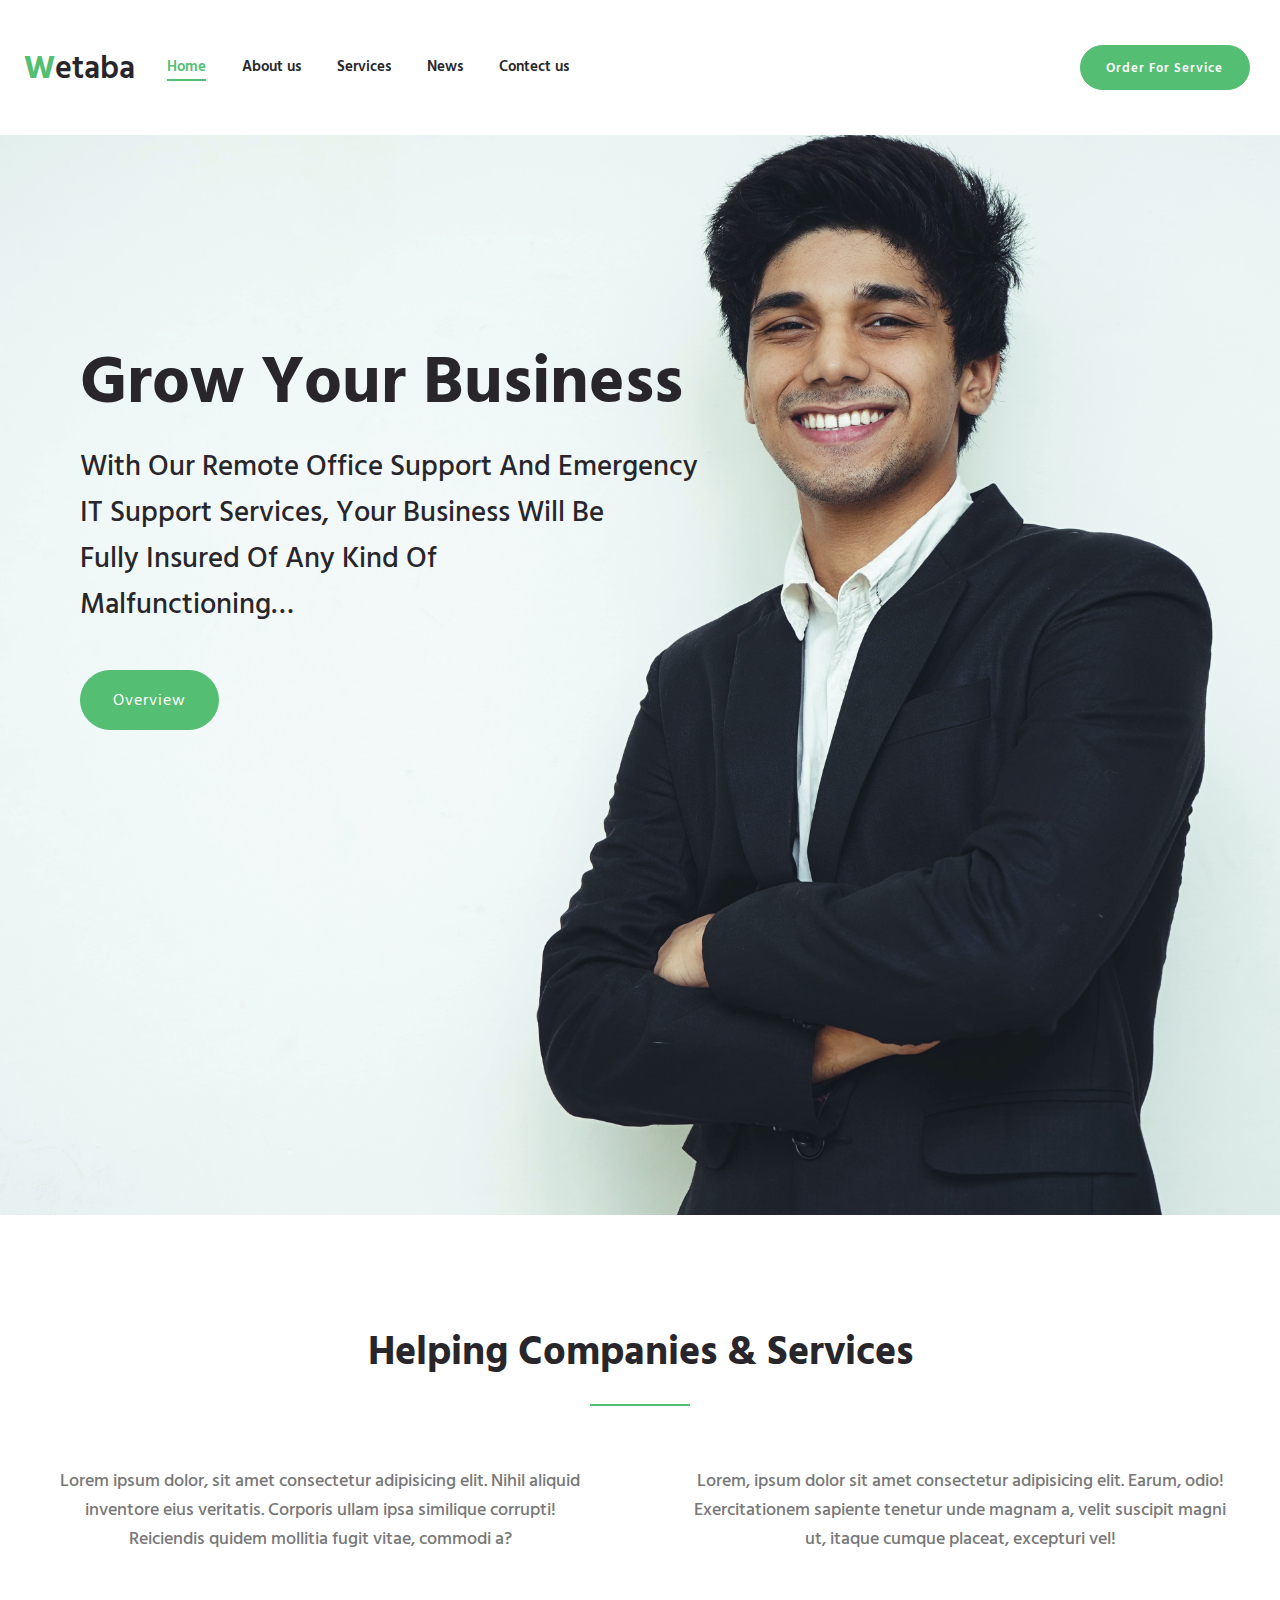
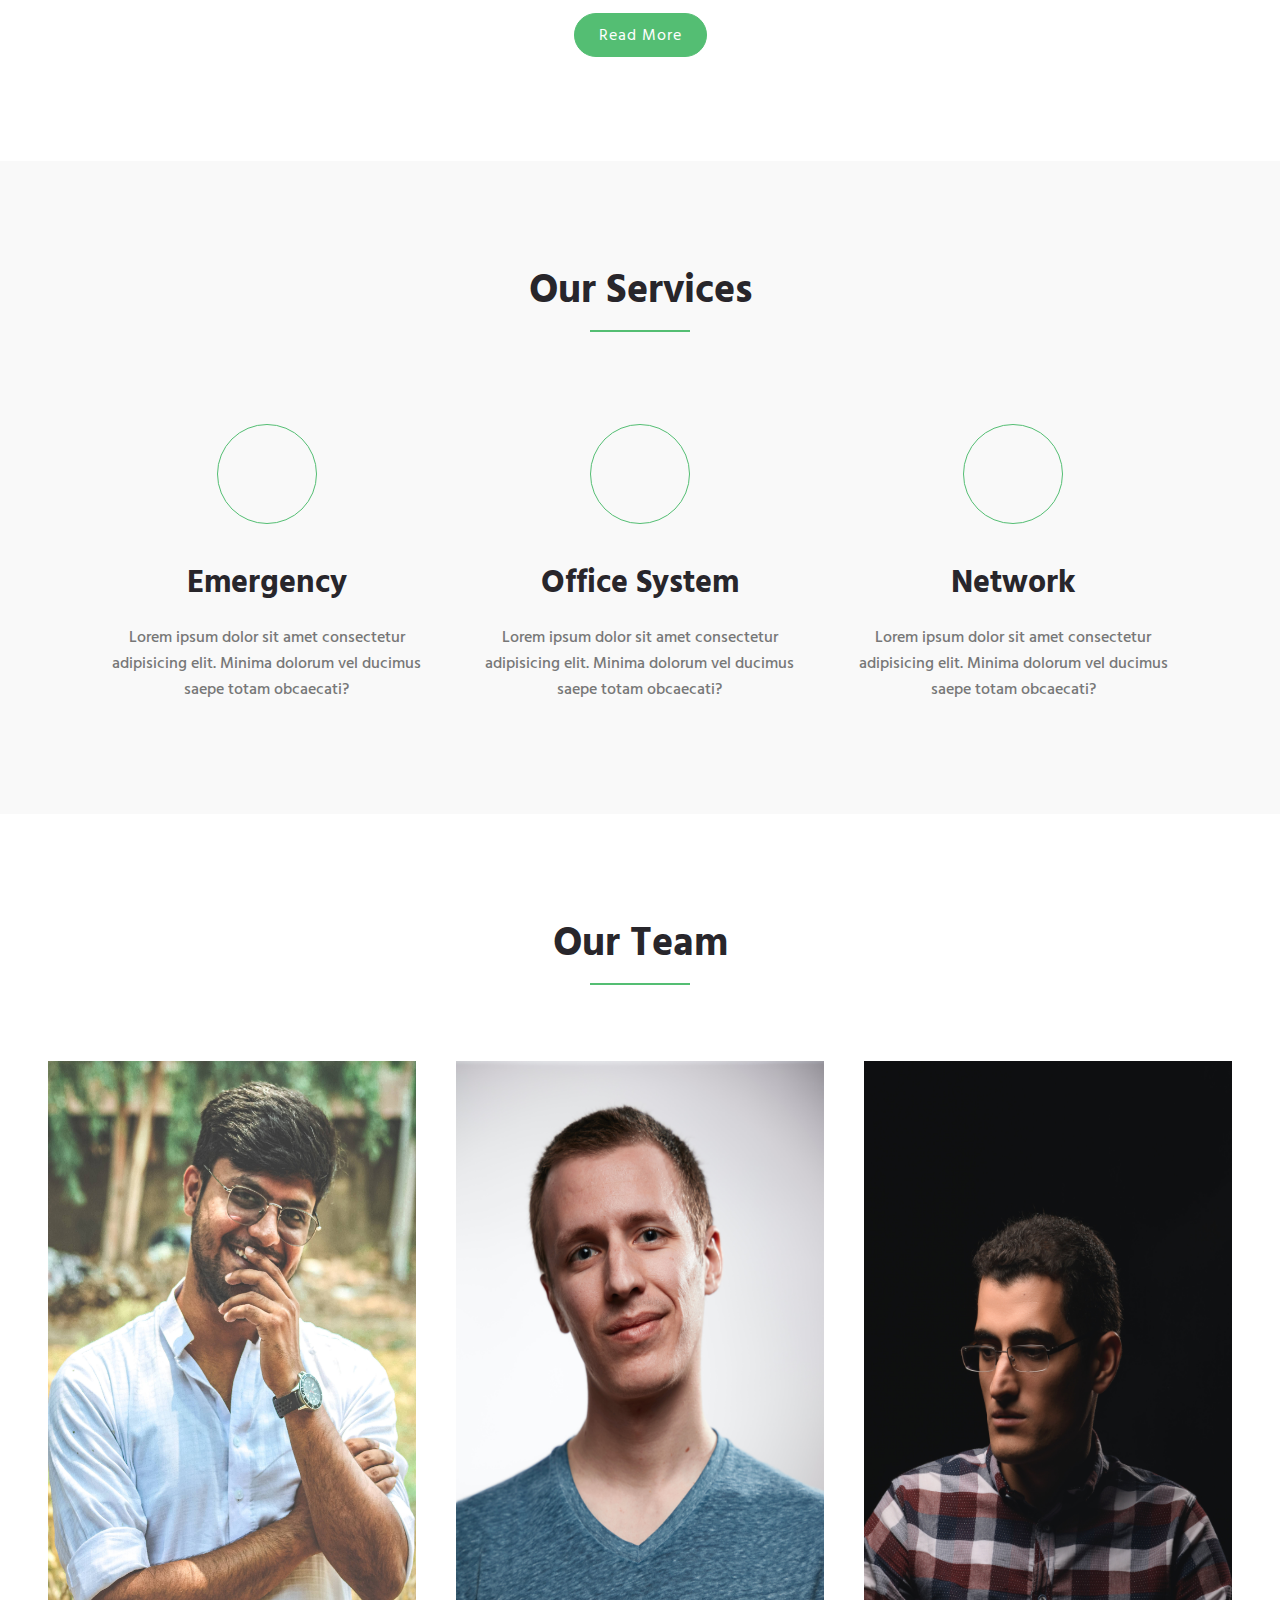
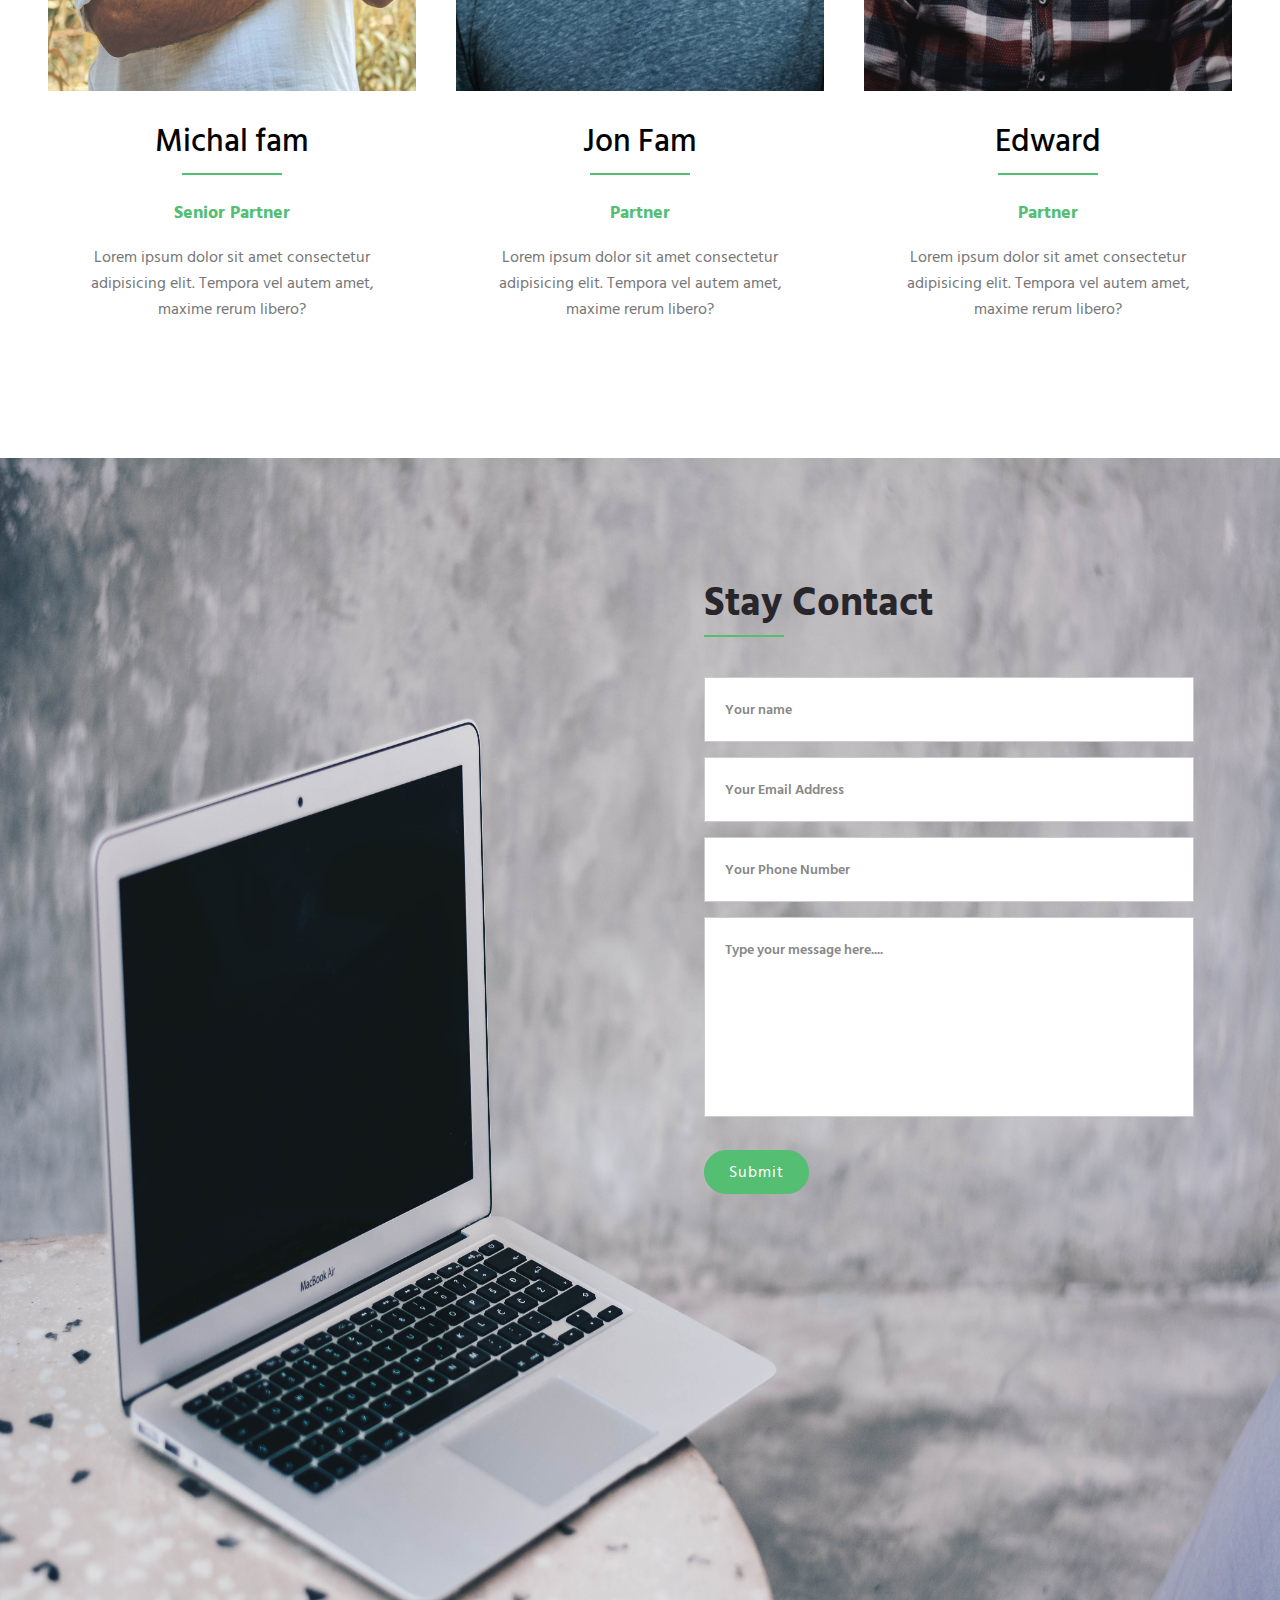
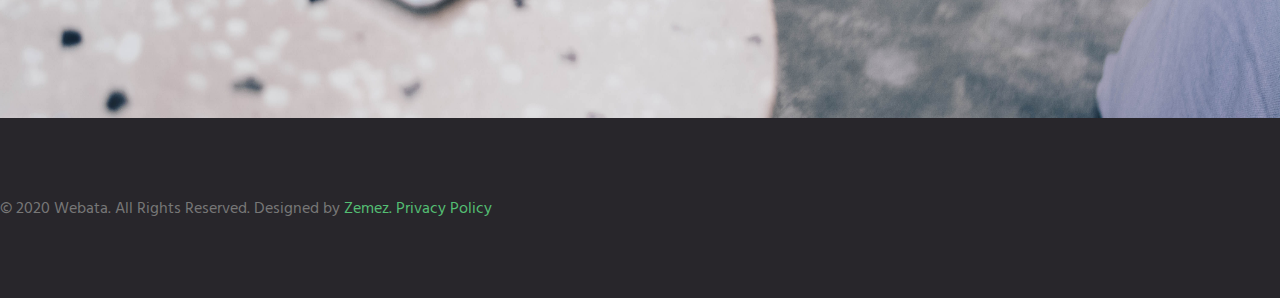
<file: index.html>
<!DOCTYPE html>
<html lang="en">
<head>
    <meta charset="UTF-8">
    <meta http-equiv="X-UA-Compatible" content="IE=edge">
    <meta name="viewport" content="width=device-width, initial-scale=1.0">
    <link rel="preconnect" href="https://fonts.gstatic.com">
    <link href="https://fonts.googleapis.com/css2?family=Hind+Siliguri:wght@300&display=swap" rel="stylesheet">
    <link rel="stylesheet" href="style/style.css">
    <link rel="stylesheet" href="responsive/res.css">
    <link rel="stylesheet" href="https://pro.fontawesome.com/releases/v5.10.0/css/all.css" integrity="sha384-AYmEC3Yw5cVb3ZcuHtOA93w35dYTsvhLPVnYs9eStHfGJvOvKxVfELGroGkvsg+p" crossorigin="anonymous"/>
    <title>Business 1</title>
</head>
<body>
    <div class="web-container">
        <header>
            <div class="head-container">
            <div class="logo">
                <h1><span>W</span>etaba</h1>
            </div>
            <div class="nav-links" id="nav-links">
                <div class="cross"><i class="fal fa-times" onclick="closeMenu()"></i></div>
                <ul>
                    <li><a id="active" href="index.html">Home</a></li>
                    <li><a href="aboutus.html">About us</a></li>
                    <li><a href="services.html">Services <i class="fal fa-angle-down"></i></a></li>
                    <li><a href="news.html">News</a></li>
                    <li><a href="contect.html">Contect us</a></li>
                </ul>
            </div>
            </div>
            <button class="order">Order For Service</button>
            <div class="burger">
                <i class="fal fa-bars" onclick="showMenu()"></i>
            </div>
        </header>

        <div class="web-title">
            <div class="front-img"></div>
            <div class="title-txt">
                <h1>Grow Your Business</h1>
                <h3>With Our Remote Office Support And Emergency<br> IT Support Services, Your Business Will Be<br> Fully Insured Of Any Kind Of<br> Malfunctioning…</h3>
                <button class="tested">Overview</button>
            </div>
        </div>

        <div class="services-container">
            <h1>Helping Companies & Services</h1>
            <div class="service-whole-box">
            <div class="service-box">
                <p>Lorem ipsum dolor, sit amet consectetur adipisicing elit. Nihil aliquid inventore eius veritatis. Corporis ullam ipsa similique corrupti! Reiciendis quidem mollitia fugit vitae, commodi a?</p>
            </div>
            <div class="service-box">
                <p>Lorem, ipsum dolor sit amet consectetur adipisicing elit. Earum, odio! Exercitationem sapiente tenetur unde magnam a, velit suscipit magni ut, itaque cumque placeat, excepturi vel!</p>
            </div>
            </div>
            <button class="service-read">Read More</button>
        </div>

        <div class="our-services">
            <h1>Our Services</h1>
            <div class="service-opt-container">
                <div class="service-opt-box">
                    <div class="service-icon">
                        <a href=""><span><i class="fal fa-thunderstorm"></i></span></a>
                    </div>
                    <div class="services-txt">
                        <h2>Emergency</h2>
                        <h4>Lorem ipsum dolor sit amet consectetur adipisicing elit. Minima dolorum vel ducimus saepe totam obcaecati?</h4>
                    </div>
                </div>

                <div class="service-opt-box">
                    <div class="service-icon">
                        <a href=""><span><i class="fal fa-chair-office"></i></span></a>
                    </div>
                    <div class="services-txt">
                        <h2>Office System</h2>
                        <h4>Lorem ipsum dolor sit amet consectetur adipisicing elit. Minima dolorum vel ducimus saepe totam obcaecati?</h4>
                    </div>
                </div>

                <div class="service-opt-box">
                    <div class="service-icon">
                        <a href=""><span><i class="fal fa-chart-network"></i></span></a>
                    </div>
                    <div class="services-txt">
                        <h2>Network</h2>
                        <h4>Lorem ipsum dolor sit amet consectetur adipisicing elit. Minima dolorum vel ducimus saepe totam obcaecati?</h4>
                    </div>
                </div>
            </div>
        </div>

        <div class="team">
            <h1>Our Team</h1>
            <div class="team-container">
                <div class="team-box">
                    <div class="team-img">
                        <img src="images/haad-ul-zaman-7rIE9DPdo80-unsplash.jpg" alt="">
                    </div>
                    <div class="team-txt">
                        <h2>Michal fam</h2>
                        <h5>Senior Partner</h5>
                        <p>Lorem ipsum dolor sit amet consectetur adipisicing elit. Tempora vel autem amet, maxime rerum libero?</p>
                    </div>
                </div>
                <div class="team-box">
                    <div class="team-img">
                        <img src="images/ludovic-migneault-4uj3iZ5m084-unsplash.jpg" alt="">
                    </div>
                    <div class="team-txt">
                        <h2>Jon Fam</h2>
                        <h5>Partner</h5>
                        <p>Lorem ipsum dolor sit amet consectetur adipisicing elit. Tempora vel autem amet, maxime rerum libero?</p>
                    </div>
                </div>
                <div class="team-box">
                    <div class="team-img">
                        <img src="images/amirhossein-azandarian-malayeri-f4Ke_PjnivE-unsplash.jpg" alt="">
                    </div>
                    <div class="team-txt">
                        <h2>Edward</h2>
                        <h5>Partner</h5>
                        <p>Lorem ipsum dolor sit amet consectetur adipisicing elit. Tempora vel autem amet, maxime rerum libero?</p>
                    </div>
                </div>
            </div>
        </div>

        <div class="form-container">
            <img src="images/content-pixie-62YQFwl7xSQ-unsplash.jpg" alt="">
            <form class="contact" action="" method="post">
                <h1>Stay Contact</h1>
                <fieldset>
                    <input placeholder="Your name" type="text" tabindex="1" required>
                </fieldset>
                <fieldset>
                    <input placeholder="Your Email Address" type="email" tabindex="2" required>
                </fieldset>
                <fieldset>
                    <input placeholder="Your Phone Number" type="tel" tabindex="3" required>
                </fieldset>
                <fieldset>
                    <textarea placeholder="Type your message here...." tabindex="5" required></textarea>
                </fieldset>
                <button value="submit" class="send-btn">Submit</button>
            </form>
        </div>    

        <footer>
            <div class="policy">
            <p>© 2020 Webata. All Rights Reserved. Designed by <span>Zemez. Privacy Policy</span></p>
            </div>
            <div class="social-icons">
                <ul>
                    <li><a href=""><i class="fab fa-facebook-f"></i></a></li>
                    <li><a href=""><i class="fab fa-twitter"></i></a></li>
                    <li><a href=""><i class="fab fa-instagram"></i></a></li>
                    <li><a href=""><i class="fab fa-youtube"></i></a></li>
                    <li><a href=""><i class="fab fa-pinterest"></i></a></li>
                </ul>
            </div>
        </footer>
        

    </div>

    <!--Javascript-->
    <script>
        var show = document.getElementById("nav-links");
        function showMenu(){
            show.style.right = "0";
        }
        function closeMenu(){
            show.style.right = "-100%";
        }
    </script>

</body>
</html>
</file>
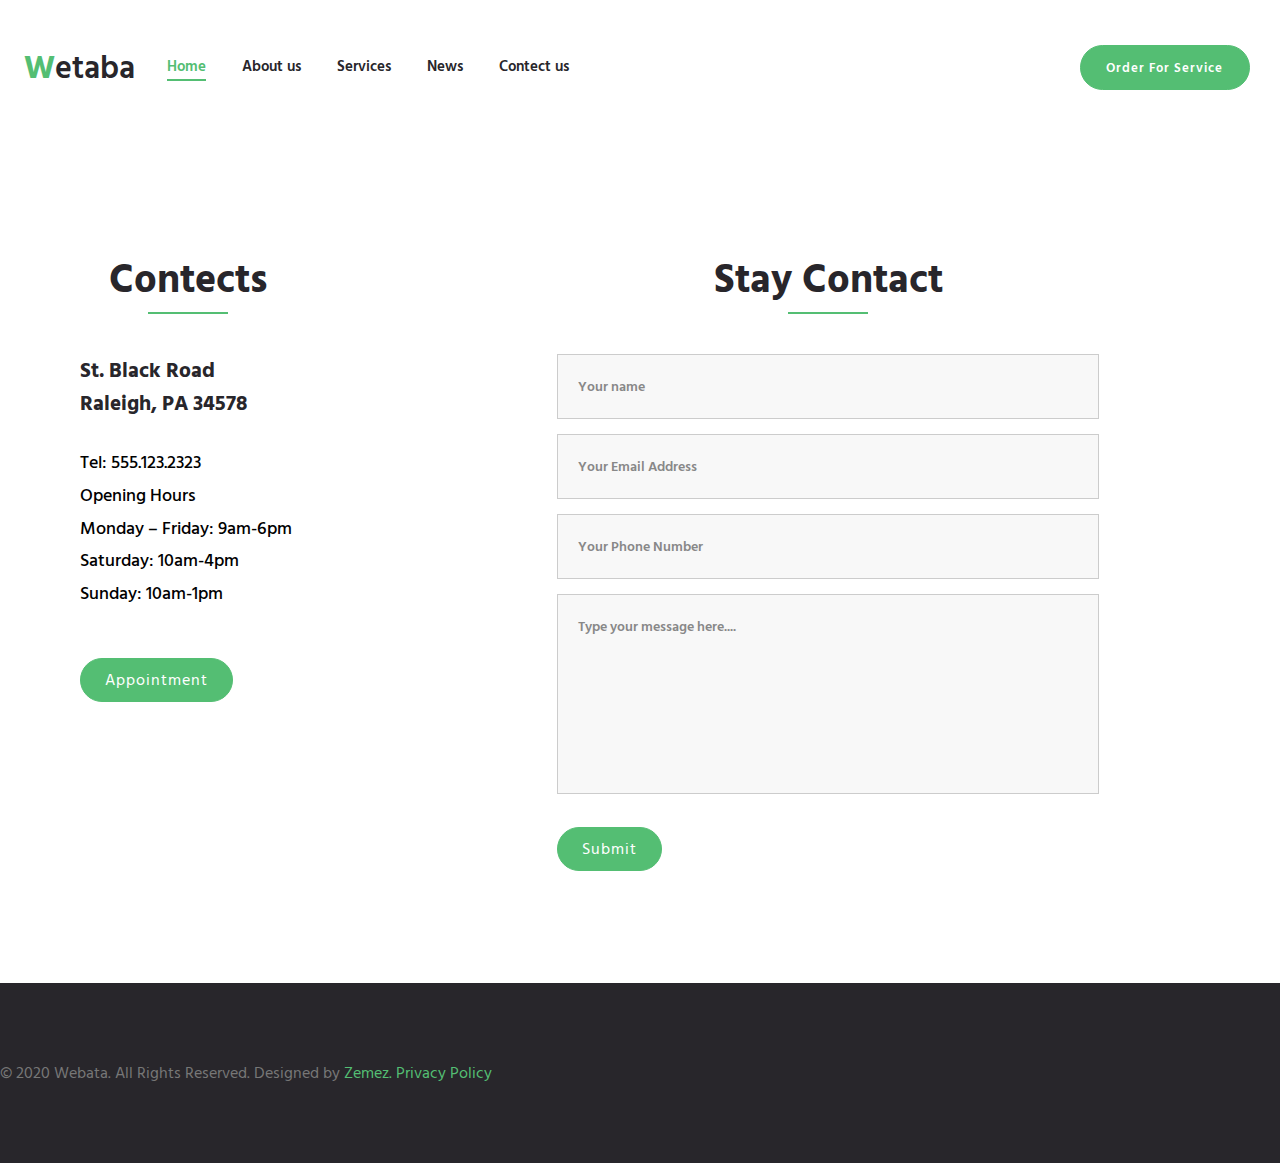
<file: contect.html>
<!DOCTYPE html>
<html lang="en">
<head>
    <meta charset="UTF-8">
    <meta http-equiv="X-UA-Compatible" content="IE=edge">
    <meta name="viewport" content="width=device-width, initial-scale=1.0">
    <link rel="preconnect" href="https://fonts.gstatic.com">
    <link href="https://fonts.googleapis.com/css2?family=Hind+Siliguri:wght@300&display=swap" rel="stylesheet">
    <link rel="stylesheet" href="style/style.css">
    <link rel="stylesheet" href="style/aboutus.css">
    <link rel="stylesheet" href="style/sercice.css">
    <link rel="stylesheet" href="style/news.css">
    <link rel="stylesheet" href="style/contect.css">
    <link rel="stylesheet" href="responsive/res.css">
    <link rel="stylesheet" href="https://pro.fontawesome.com/releases/v5.10.0/css/all.css" integrity="sha384-AYmEC3Yw5cVb3ZcuHtOA93w35dYTsvhLPVnYs9eStHfGJvOvKxVfELGroGkvsg+p" crossorigin="anonymous"/>
    <title>Business 1</title>
</head>
<body>
    <div class="web-container">
        <header>
            <div class="head-container">
            <div class="logo">
                <h1><span>W</span>etaba</h1>
            </div>
            <div class="nav-links" id="nav-links">
                <div class="cross"><i class="fal fa-times" onclick="closeMenu()"></i></div>
                <ul>
                    <li><a id="active" href="index.html">Home</a></li>
                    <li><a href="aboutus.html">About us</a></li>
                    <li><a href="services.html">Services <i class="fal fa-angle-down"></i></a></li>
                    <li><a href="news.html">News</a></li>
                    <li><a href="news.html">Contect us</a></li>
                </ul>
            </div>
            </div>
            <button class="order">Order For Service</button>
            <div class="burger">
                <i class="fal fa-bars" onclick="showMenu()"></i>
            </div>
        </header>

        <div class="contect-whole">

        <div class="contect-data">
            <h1>Contects</h1>
            <h3>St. Black Road Raleigh, PA 34578</h3>
            <p>Tel: 555.123.2323</p>
            <p>Opening Hours</p>
            <p>Monday – Friday: 9am-6pm</p>
            <p>Saturday: 10am-4pm</p>
            <p>Sunday: 10am-1pm</p>
            <button value="submit" class="app-btn">Appointment</button>
        </div>

        <div class="contect-container">
            <form class="about-contect" action="" method="post">
                <h1>Stay Contact</h1>
                <fieldset>
                    <input placeholder="Your name" type="text" tabindex="1" required>
                </fieldset>
                <fieldset>
                    <input placeholder="Your Email Address" type="email" tabindex="2" required>
                </fieldset>
                <fieldset>
                    <input placeholder="Your Phone Number" type="tel" tabindex="3" required>
                </fieldset>
                <fieldset>
                    <textarea placeholder="Type your message here...." tabindex="5" required></textarea>
                </fieldset>
                <button value="submit" class="send-btn">Submit</button>
            </form>
        </div>   

    </div>

        <footer>
            <div class="policy">
            <p>© 2020 Webata. All Rights Reserved. Designed by <span>Zemez. Privacy Policy</span></p>
            </div>
            <div class="social-icons">
                <ul>
                    <li><a href=""><i class="fab fa-facebook-f"></i></a></li>
                    <li><a href=""><i class="fab fa-twitter"></i></a></li>
                    <li><a href=""><i class="fab fa-instagram"></i></a></li>
                    <li><a href=""><i class="fab fa-youtube"></i></a></li>
                    <li><a href=""><i class="fab fa-pinterest"></i></a></li>
                </ul>
            </div>
        </footer>


    </div>

    <!--Javascript-->
    <script>
        var show = document.getElementById("nav-links");
        function showMenu(){
            show.style.right = "0";
        }
        function closeMenu(){
            show.style.right = "-100%";
        }
    </script>


</body>
</html>
</file>
<file: style/style.css>
*{
    padding: 0;
    margin: 0;
    box-sizing: border-box;
    font-family: hind siliguri,Sans-serif;
}
.web-container{
    border: px solid red;
}
/* Header css */
header{
    background-color: #fff;
    display: flex;
    align-items: center;
    justify-content: space-between;
    height: 15vh;
    border-color: #ECECEE;
    box-shadow: 2px 2px 2px #ececee;
}
.head-container{
    display: flex;
    align-items: center;
}

.logo{
    padding-left: 1.5em;
    padding-right: 2em;
}
.logo h1{
    font-weight: 600;
    color: #28262b;
}
.logo span{
    color: #54be73;
    font-weight: bold;
}

.fa-times {
    font-size: 1.2rem;
    font-weight: 900;
    cursor: pointer;
}
.cross{
    display: none;
}
.nav-links{
    transition: .5s;
}
.nav-links ul{
    list-style-type: none;
}
.nav-links ul li{
    display: inline-block;
    padding-right: 2em;
}
.nav-links ul li::after{
    content: '';
    width: 0;
    height: .2vh;
    background-color: #54be73;
    margin: auto;
    display: block;
    transition: .5s;
}
.nav-links ul li:hover:after{
    width: 100%;
}
.nav-links ul li a:hover{
    color: #54be73;
}
.nav-links ul li a{
    text-decoration: none;
    font-size: .96rem;
    color: #28262b;
    font-weight: 600;
}
.nav-links ul li a:focus{
    color: #54be73;
}
#active{
    color: #54be73;
}

#active::after{
    content: '';
    width: 100%;
    height: .2vh;
    background-color: #54be73;
    margin: auto;
    display: block;
}

.order{
    background-color: #54be73;
    border: 1px solid #54be73;
    border-radius: 30px;
    color: #fff;
    padding: .9em 2em;
    font-size: .8rem;
    font-weight: 600;
    letter-spacing: 1px;
    float: left;
    margin-right: 30px;
    transition: .5s;
}
.order:hover{
    background-color: #fff;
    color: #54be73;
}
.fa-bars
{
    color: #28262b;
    font-size: 2em;
    font-weight: 900;
    cursor: pointer;
    padding-right: 1em;
}
.burger{
    display: none;
}
.fa-times{
    display: none;
}
.web-title{
   position: relative;
}
.front-img{
    display: flex;
    height: 120vh;
    background-image: url(../images/i1.jpg);
    background-position: center center;
    background-repeat: no-repeat;
    background-size: cover;
    height: ;
}
.front-img img{
    max-height: 100%;
    width: 100%;
    background-position: center;
    background-size: cover;
    overflow-x: hidden;
}
.opacity{
    position: absolute;
    display: flex;
    background-color: #fff;
    top: 0;
    width: 100%;
    opacity: .1;
}

.title-txt{
    position: absolute;
    top: 0;
    padding: 12em 0em 0em 5em;
}
.title-txt h1{
    color: #28262b;
    padding-bottom: .1em;
    font-size: 4.2rem;
}
.title-txt h3{
    color: #28262b;
    font-size: 1.8rem;
    font-weight: 500;
    padding-bottom: 1.5em;
}
.tested{
    background-color: #54be73;
    border-radius: 30px;
    border: 1px solid #54be73;
    padding: 1em 2em;
    color: #fff;
    font-size: 1rem;
    letter-spacing: 1px;
    transition: .5s;
}
.tested:hover{
    background-color: #28262b;
    border: 1px solid #28262b;
    cursor: pointer;
}

/* Services */
.services-container{
    text-align: center;
    padding: 6.5em 0em;
}
.services-container h1{
    text-align: center;
    color: #28262b;
    font-size: 2.5rem;
    padding-bottom: 1em;
}
.services-container h1::after{
    content:'';
    width: 100px;
    height: 2px;
    margin: auto;
    display: block;
    background-color: #54be73;
    margin-top: .5em;
}
.service-whole-box{
    display: grid;
    grid-template-columns: 1fr 1fr;
}
.service-box{
    padding: 20px 50px;
    color: #777777;
    font-size: 1.1rem;
    font-weight: 500;
    text-align: center;
}
.service-read{
    padding: .5em 1.5em;
    background-color: #54be73;
    color: #fff;
    margin-top: 40px;
    font-size: 1em;
    letter-spacing: 1px;
    border: 1px solid #54be73;
    border-radius: 30px;
    transition: .5s;
}
.service-read:hover{
    background-color: #28262b;
    border: 1px solid #28262b;
}
/* our services*/
.our-services{
    background-color: #F9F9F9;
    padding: 6em 5em;
}
.our-services h1{
    color: #28262b;
    font-size: 2.5rem;
    text-align: center;
    padding-bottom: 1.5em;
}

.our-services h1::after{
    content:'';
    width: 100px;
    height: 2px;
    margin: auto;
    display: block;
    background-color: #54be73;
    margin-top: .2em;
}
.service-opt-container{
    display: grid;
    grid-template-columns: 1fr 1fr 1fr;
}

.service-opt-box{
    border: px solid red;
    font-weight: 500;
    text-align: center;
    padding: 1em .5em;
}
.service-icon{
    padding: 1em 0em 1.5em 0em;
}
.service-icon span{
    border: 1px solid #54be73;
    display: inline-block;
    border-radius: 50%;
    color: #54be73;
    font-size: 2rem;
    height: 100px;
    width: 100px;
    align-items: center;
    line-height: 100px;
    transition: .5s;
}
.services-txt {
    padding: 0em 1em;
}
.services-txt h2{
    color: #28262b;
    font-size: 2rem;
    padding-bottom: .5em;
}
.services-txt h4{
    color: #777777;
    font-weight: 500;
}
.service-icon span:hover{
    background-color: #54be73;
    color: #fff;
}
/* teams*/
.team{
    padding: 6em 0em;
}
.team h1{
    text-align: center;
    color: #28262b;
    font-size: 2.5rem;
    padding-bottom: 1.5em;
}
.team h1::after{
    content:'';
    width: 100px;
    height: 2px;
    margin: auto;
    display: block;
    background-color: #54be73;
    margin-top: .2em;
}
.team-container{
    display: grid;
    grid-template-columns: 1fr 1fr 1fr;
    grid-column-gap: 40px;
    padding: 1em 3em;
}
.team-img{
    display: flex;
    width: 100%;
    height: 70vh;
}
.team-img img{
    width: 100%;
    max-height: 100%;
}
.team-txt{
    text-align: center;
    padding: 1.5em 2em;
}
.team-txt h2{
    font-size: 2rem;
    font-weight: 500;
    text-align: center;
    padding-bottom: .7em;
}
.team-txt h2::after{
    content:'';
    width: 100px;
    height: 2px;
    margin: auto;
    display: block;
    background-color: #54be73;
    margin-top: .2em;
}
.team-txt h5{
    color: #54be73;
    font-size: 1.1em;
    padding-bottom: 1em;
}
.team-txt p{
    color: #777;
}


/*form*/
.form-container{
    position: relative; 
    width: 100%;
}
.form-container img{
    background-position: center center;
    background-repeat: no-repeat;
    background-size: cover;
    width: 100%;
    height: 140vh;
    display: flex;
}

.contact{
    position: absolute;
    width: 45%;
    top: 0px;
    padding-top: 7em;
    right: 0;
    border: px solid red;
}
.contact h1{
    color: #28262b;
    font-size: 2.5rem;
    padding-bottom: 1em;
}

.contact h1::after{
    content:'';
    width: 80px;
    height: 2px;
    display: block;
    background-color: #54be73;
}


fieldset {
    border: medium none !important;
    margin: 0 0 10px;
    min-width: 50%;
    padding: 0;
    width: 85%;
}

.contact input[type="text"],
.contact input[type="email"],
.contact input[type="tel"],
.contact textarea {
    width: 100%;
    border: 1px solid #ccc;
    background: #FFF;
    margin: 0 0 5px;
    padding: 20px;
    font-size: .9rem;
    font-weight: 600;
}

.contact input[type="text"]:hover,
.contact input[type="email"]:hover,
.contact input[type="tel"]:hover,
.contact textarea:hover {
    -webkit-transition: border-color 0.3s ease-in-out;
    -moz-transition: border-color 0.3s ease-in-out;
    transition: border-color 0.3s ease-in-out;
    border: 1px solid #aaa;
}

.contact textarea {
    height: 200px;
    max-width: 100%;
    resize: none;
}
.send-btn{
    padding: .5em 1.5em;
    background-color: #54be73;
    color: #fff;
    margin-top: 10px;
    font-size: 1em;
    letter-spacing: 1px;
    border: 1px solid #54be73;
    border-radius: 30px;
    transition: .5s;
}
.send-btn:hover{
    background-color: #28262b;
    border: 1px solid #28262b;
}

.contact input:focus,
.contact textarea:focus {
    outline: 0;
    border: 1px solid #aaa;
    background-color: #ececee;
}

::-webkit-input-placeholder {
    color: #888;
}

:-moz-placeholder {
    color: #888;
}

::-moz-placeholder {
    color: #888;
}

:-ms-input-placeholder {
    color: #888;
}


/*Footer*/
footer{
    display: flex;
    background-color: #28262b;
    height: 20vh;
    justify-content: space-between;
    align-items: center;
}
.policy p{
    color: #777;
    line-height: 20vh;
}
.policy p span{
    color: #54be73;
}

.social-icons{
    padding-right: 10px;
}
.social-icons ul{
    list-style-type: none;
    display: flex;
}

.social-icons ul li a{
    color: #777;
    text-decoration: none;
    font-size: 1.3rem;
    padding: 0em .5em;
}
.social-icons ul li a:hover{
    color: #54be73;
}
</file>
<file: responsive/res.css>
@media screen and (max-width: 895px) {
    .burger{
        display: block;
    }
    .order{
        margin-left: 100px;
    }
    .cross{
        display: block;
    }
    .nav-links{
        position: fixed;
        top: 0;
        right: 0;
        background-color: #fff;
        height: 100vh;
        width: 100%;
        z-index: 2;   
        padding: 30px 0px 0px 30px;
    }
    .nav-links ul li {
        display: block;
        padding: 5px 0px;
    }
    .nav-links ul li::after{
        margin: 0;
    }
    .nav-links ul li:hover:after{
        width: 10%;
    }
    #active::after{
        content: none;
    }
    .title-txt h1{
        font-size: 2.5rem;
    }
    .title-txt h3{
        font-size: 1.5rem;
    }
    
    .title-txt{
        padding: 7.5em 0em 0em 2em;
    }
    
    .service-opt-container{
        grid-template-columns: repeat(2,1fr);
    }
    .service-opt-box{
        padding: 1em 0em;
    }
    .team-container{
        grid-template-columns: repeat(2,1fr);
        grid-row-gap: 50px;
    }
    .service-whole-box{
        grid-template-columns: repeat(1,1fr);
    }
    .service-box{
        padding: 20px;
    }
    .service-box p{
        font-size: 1.3rem;
    }
    .form-container img{
        height: 100vh;
    }
    .contact{
        padding-top: 1em;
    }
    .contact input[type="text"],
.contact input[type="email"],
.contact input[type="tel"],
.contact textarea {
    padding: 10px 20px;
}
}


@media screen and (max-width: 770px){
    .service-opt-container{
        grid-template-columns: repeat(1,1fr);
    }
    .services-txt h4{
        font-size: 1.3rem;
    }

    .team-container{
        grid-template-columns: repeat(1,1fr);
        padding: 1em .5em;
    }
    .team-img{
        height: 100vh;
    }
    .team-img img{
        height: 100vh;
    }
    .team-txt p{
        font-size: 1.3rem;
    }
    footer{
        display: block;
    }
    .policy{
        text-align: center;
    }
    .policy p{
        line-height: 10vh;
    }
    .social-icons{
        width: 100%;
        margin: 0 auto;
        justify-content: center;
        text-align: center;
    }
    .social-icons ul{
        list-style-type: none;
        justify-content: center;
    }

    .contact{
        padding-top: 1em;
        padding-left: 1.5em;
        width: 100%;
    }
    .contact input[type="text"],
    .contact input[type="email"],
    .contact input[type="tel"],
    .contact textarea {
        padding: 10px 20px;
    }
    fieldset {
        min-width: 96%;
    }

}

@media screen and (max-width: 520px){
    .order{
        padding: 1em 1em;
        font-size: .65rem;
        display: none;
    }
    .logo{
        padding-left: 1em;
    }
    
}
@media screen and (max-width: 476px){
    .social-icons{
        padding-right: 0px;
    }
    .social-icons ul li a{
        font-size: 1rem;
        padding: 0em .5em;
    }
    .policy p{        
    line-height: 10vh;
    font-size: 10px;
    }

    .title-txt h1{
        font-size: 2rem;
    }
    .title-txt h3{
        font-size: 1.2rem;
    }
    .title-txt{
        padding: 4em 0em 0em 2em;
    }
    .tested{
        padding: .5em 1em;
    }
    .front-img{
        height: 55vh;
    }
}

@media screen and (max-width: 376px){
    .title-txt h1{
        font-size: 1.5rem;
    }
    .title-txt h3{
        font-size: 1rem;
    }
    .title-txt{
        padding: 5em 0em 0em 2em;
    }
    .tested{
        padding: .5em 1em;
        font-size: .8rem;
    }
}

/*---About Us responsive---*/
@media screen and (max-width: 895px){
    .front-img-about{
        height: 50vh;
    }
    .opacity{
        height: 50vh;
    }
    .title-txt h1{
        font-size: 5rem;
    }

    .about-section{
        padding: 6em 3em;
    }
    .about-section h1{
        font-size: 2.8rem;
    }

    .our-best{
        background-color: #F9F9F9;
        padding: 6em 3em;
    }

    .about-opt-container{
        grid-template-columns: repeat(1,1fr);
    }
}

@media screen and (max-width: 1070px){
    .team-about-container{
        grid-template-columns: repeat(2,1fr);
        background-size: contain;
        padding: 1em 3em;
    }
    .team-about-img-1,.team-about-img-2,.team-about-img-3,.team-about-img-4{
        height: 70vh;
    }
}

@media screen and (max-width: 720px){
    .title-txt h1{
        font-size: 3.8rem;
    }

    .team-about-container{
        grid-template-columns: repeat(1,1fr);
        background-size: ;
        padding: 1em .5em;
    }
    .team-about-img-1,.team-about-img-2,.team-about-img-3,.team-about-img-4{
        height: 100vh;
    }

    
    .about-contect{
        width: 95%;
    }
    .about-contact input[type="text"],
    .about-contact input[type="email"],
    .about-contact input[type="tel"],
    .about-contact textarea {
        padding: 10px 20px;
    }
    fieldset {
        min-width: 96%;
    }
}


@media screen and (max-width: 545px){
    .title-txt h1{
        font-size: 2.3rem;
    }
}
@media screen and (max-width: 476px){
    .title-txt h1{
        margin-top: 2.5em;
        font-size: 2.1rem;
    }
    .about-section h1{
        font-size: 2.2rem;
    }
}


/*---Services page---*/
@media screen and (max-width: 895px){
    .service-opt-container{
        grid-column-gap: 10px;
    }
}

@media screen and (max-width: 770px){
    .our-services{
        padding: 6em 1em;
    }
    .service-opt-container{
        grid-row-gap: 30px;
    }
    .service-img-1,.service-img-2,.service-img-3,.service-img-4,.service-img-5,.service-img-6{
        background-size: cover;
    }
    .service-opt-box{
        padding: 1em .1em;
    }
    .services-txt h2{
        padding-top: 1em;
    }
}



/*---Contect page---*/
@media screen and (max-width: 895px){
    .contect-whole{
        flex-direction: column;
    }
    .contect-data{
        text-align: center;
        padding: 3em 3em;
    }
}
</file>
<file: style/aboutus.css>
/*---About us---*/

.front-img-about{
    background-image: url(../images/dollar-gill-uKrYiPk0NAY-unsplash.jpg);
    background-position: center center;
    background-repeat: no-repeat;
    background-size: cover;
    display: flex;
    height: 100vh;
}
.opacity{
    background-color: #28262b;
    height: 100vh;
    opacity: .2;
}
.title-txt{
    width: 50%;
    right: 0;
}
.title-txt h1{
    color: #fff;
    font-size: 6rem;
}

/*---About section---*/
.about-section{
    width: 100%;
    padding: 6em 8em; 
    text-align: center;
    
}
.about-section h1{
    color: #28262b;
    font-size: 2.5rem;
}
.about-section h1::after{
    content:'';
    width: 100px;
    height: 2px;
    margin: auto;
    display: block;
    background-color: #54be73;
    margin-top: .2em;
}
.about-section p{
    font-size: 1.1rem;
    font-weight: 500;
    margin-top: 40px;
    color: #777777;
}
.our-best{
    background-color: #F9F9F9;
    padding: 6em 5em;
}
.our-best h1{
    color: #28262b;
    font-size: 2.5rem;
    text-align: center;

}
.our-best h1::after{
    content:'';
    width: 100px;
    height: 2px;
    margin: auto;
    display: block;
    background-color: #54be73;
}

.about-opt-container{
    display: grid;
    grid-template-columns: 1fr 1fr 1fr;
}
.about-opt-box{
    font-weight: 500;
    text-align: center;
}
.about-opt-box h1{
    color: #54be73;
    font-size: 7rem;
}

.about-txt{
    padding: 1em 1em;
}
.about-txt h2{
    color: #28262b;
    font-size: 2rem;
    padding-bottom: .5em;
}
.about-txt h4{
    color: #777777;
    font-weight: 500;
    font-size: 1.2rem;
}

/*---About us---*/
.team-about{
    padding: 6em 0em;
}
.team-about h1{
    text-align: center;
    color: #28262b;
    font-size: 2.5rem;
    padding-bottom: 1.5em;
}
.team-about h1::after{
    content:'';
    width: 100px;
    height: 2px;
    margin: auto;
    display: block;
    background-color: #54be73;
    margin-top: .2em;
}
.team-about-container{
    display: grid;
    grid-template-columns: 1fr 1fr 1fr 1fr;
    grid-column-gap: 40px;
    padding: 1em 3em;
}
.team-about-img-1{
    background-image: url(../images/haad-ul-zaman-7rIE9DPdo80-unsplash.jpg);
    background-size: contain;
    background-position: center;
    background-repeat: no-repeat;
    display: flex;
    width: 100%;
    height: 50vh;
}
.team-about-img-2{
    background-image: url(../images/ludovic-migneault-4uj3iZ5m084-unsplash.jpg);
    background-size: cover;
    background-position: center;
    background-repeat: no-repeat;
    display: flex;
    width: 100%;
    height: 50vh;
}
.team-about-img-3{
    background-image: url(../images/amirhossein-azandarian-malayeri-f4Ke_PjnivE-unsplash.jpg);
    background-size: cover;
    background-position: center;
    background-repeat: no-repeat;
    display: flex;
    width: 100%;
    height: 50vh;
}
.team-about-img-4{
    background-image: url(../images/haad-ul-zaman-7rIE9DPdo80-unsplash.jpg);
    background-size: cover;
    background-position: center;
    background-repeat: no-repeat;
    display: flex;
    width: 100%;
    height: 50vh;
}
.team-about-img img{
    width: 100%;
    max-height: 100%;
}
.team-about-txt{
    text-align: center;
    padding: 1.5em 2em;
}
.team-about-txt h2{
    font-size: 2rem;
    font-weight: 500;
    text-align: center;
    padding-bottom: .7em;
}
.team-about-txt h2::after{
    content:'';
    width: 100px;
    height: 2px;
    margin: auto;
    display: block;
    background-color: #54be73;
    margin-top: .2em;
}
.team-about-txt h5{
    color: #54be73;
    font-size: 1.1em;
    padding-bottom: 1em;
}
.team-about-txt p{
    color: #777;
}

/*---Contect Us---*/
.contect-container{
    width: 100%;
    background-color: #ececee;
    padding: 7em 0em;
}
.about-contect{
    width: 60%;
    margin: auto;
}
.about-contect h1{
    text-align: center;
    color: #28262b;
    font-size: 2.5rem;
    padding-bottom: 1em;
}

.about-contect h1::after{
    content:'';
    width: 80px;
    height: 2px;
    margin: auto;
    display: block;
    background-color: #54be73;
}


fieldset {
    border: medium none !important;
    margin: 0 0 10px;
    min-width: 50%;
    padding: 0;
    width: 100%;
}

.about-contect input[type="text"],
.about-contect input[type="email"],
.about-contect input[type="tel"],
.about-contect textarea {
    width: 100%;
    border: 1px solid #ccc;
    background-color: #F8F8F8;
    margin: 0 0 5px;
    padding: 20px;
    font-size: .9rem;
    font-weight: 600;
}

.about-contect input[type="text"]:hover,
.about-contect input[type="email"]:hover,
.about-contect input[type="tel"]:hover,
.about-contect textarea:hover {
    -webkit-transition: border-color 0.3s ease-in-out;
    -moz-transition: border-color 0.3s ease-in-out;
    transition: border-color 0.3s ease-in-out;
    border: 1px solid #aaa;
}

.about-contect textarea {
    height: 200px;
    max-width: 100%;
    resize: none;
}
.send-btn{
    padding: .5em 1.5em;
    background-color: #54be73;
    color: #fff;
    margin-top: 10px;
    font-size: 1em;
    letter-spacing: 1px;
    border: 1px solid #54be73;
    border-radius: 30px;
    transition: .5s;
}
.send-btn:hover{
    background-color: #28262b;
    border: 1px solid #28262b;
}

.about-contect input:focus,
.about-contect textarea:focus {
    outline: 0;
    border: 1px solid #aaa;
    background-color: #ececee;
}

::-webkit-input-placeholder {
    color: #888;
}

:-moz-placeholder {
    color: #888;
}

::-moz-placeholder {
    color: #888;
}

:-ms-input-placeholder {
    color: #888;
}
</file>
<file: style/sercice.css>
.front-img-about{
    background-image: url(../images/gabrielle-henderson-HJckKnwCXxQ-unsplash.jpg);
    background-position: center center;
    background-repeat: no-repeat;
    background-size: cover;
    display: flex;
    height: 100vh;
}
.opacity{
    background-color: #28262b;
    height: 100vh;
    opacity: .4;
}
.title-txt{
    width: 100%;
    text-align: center;
}
.title-txt h1{
    color: #fff;
    font-size: 7rem;
}


/*our services*/
.our-services{
    
}
.service-img-1{
    background-image: url(../images/docusign-BbSBf5uv50A-unsplash.jpg);
    background-repeat: no-repeat;
    background-size: contain;
    background-position: center;
    height: 50vh;
    width: 100%;
}

.service-img-2{
    background-image: url(../images/content-pixie-62YQFwl7xSQ-unsplash.jpg);
    background-repeat: no-repeat;
    background-size: contain;
    background-position: center;
    height: 50vh;
    width: 100%;
}
.service-img-3{
    background-image: url(../images/dollar-gill-uKrYiPk0NAY-unsplash.jpg);
    background-repeat: no-repeat;
    background-size: contain;
    background-position: center;
    height: 50vh;
    width: 100%;
}
.service-img-4{
    background-image: url(../images/gabrielle-henderson-HJckKnwCXxQ-unsplash.jpg);
    background-repeat: no-repeat;
    background-size: contain;
    background-position: center;
    height: 50vh;
    width: 100%;
}
.service-img-5{
    background-image: url(../images/yogendra-singh-HrpYHchKb5Y-unsplash.jpg);
    background-repeat: no-repeat;
    background-size: contain;
    background-position: center;
    height: 50vh;
    width: 100%;
}
.service-img-6{
    background-image: url(../images/dollar-gill-uKrYiPk0NAY-unsplash.jpg);
    background-repeat: no-repeat;
    background-size: contain;
    background-position: center;
    height: 50vh;
    width: 100%;
}

.service-container{
    background-image: url(../images/gabrielle-henderson-HJckKnwCXxQ-unsplash.jpg);
    filter: brightness(80%);
    background-repeat: no-repeat;
    background-size: cover;
    background-position: center;
    width: 100%;
    padding: 7em 0em;
}
</file>
<file: style/news.css>
.service-img-1,.service-img-2,.service-img-3,.service-img-4,.service-img-5,.service-img-6{
    height: 60vh;
    background-size: cover;
}

.our-services{
    padding: 4em 2em;
}
.service-opt-box{
    margin-top: 20px;
}
.services-txt h2{
    padding-top: 1em;
}
.services-txt h4{
    font-size: 1.2rem;
    font-weight: 600;
}

.services-txt h5{
    padding-top: 1em;
    color: #54be73;
    font-weight: 600;
}
.services-txt p{
    color: #28262b;
    padding-top: 1em;
    text-decoration: underline;
}
</file>
<file: style/contect.css>
header{
    border-color: red;
    box-shadow: 2px 2px 2px #ececee;
}
.contect-container{
    background-color: #fff;
}
.contect-whole{
    display: flex;
    background-color: #fff;
}
.contect-data{
    padding: 7em 5em 7em 5em;
}

.contect-data h1{
    text-align: center;
    color: #28262b;
    font-size: 2.5rem;
    padding-bottom: 1em;
}

.contect-data h1::after{
    content:'';
    width: 80px;
    height: 2px;
    margin: auto;
    display: block;
    background-color: #54be73;
}
.contect-data h3{
    color: #28262b;
    font-size: 1.3em;
    padding-bottom: 1.2em;
}

.contect-data p{
    font-size: 1.1em;
    font-weight: 500;
    padding-top: .2em;
}

.app-btn{
    padding: .5em 1.5em;
    background-color: #54be73;
    color: #fff;
    margin-top: 10px;
    font-size: 1em;
    letter-spacing: 1px;
    border: 1px solid #54be73;
    border-radius: 30px;
    transition: .5s;
    margin-top: 50px;
}
.app-btn:hover{
    background-color: #28262b;
    border: 1px solid #28262b;
}
</file>
